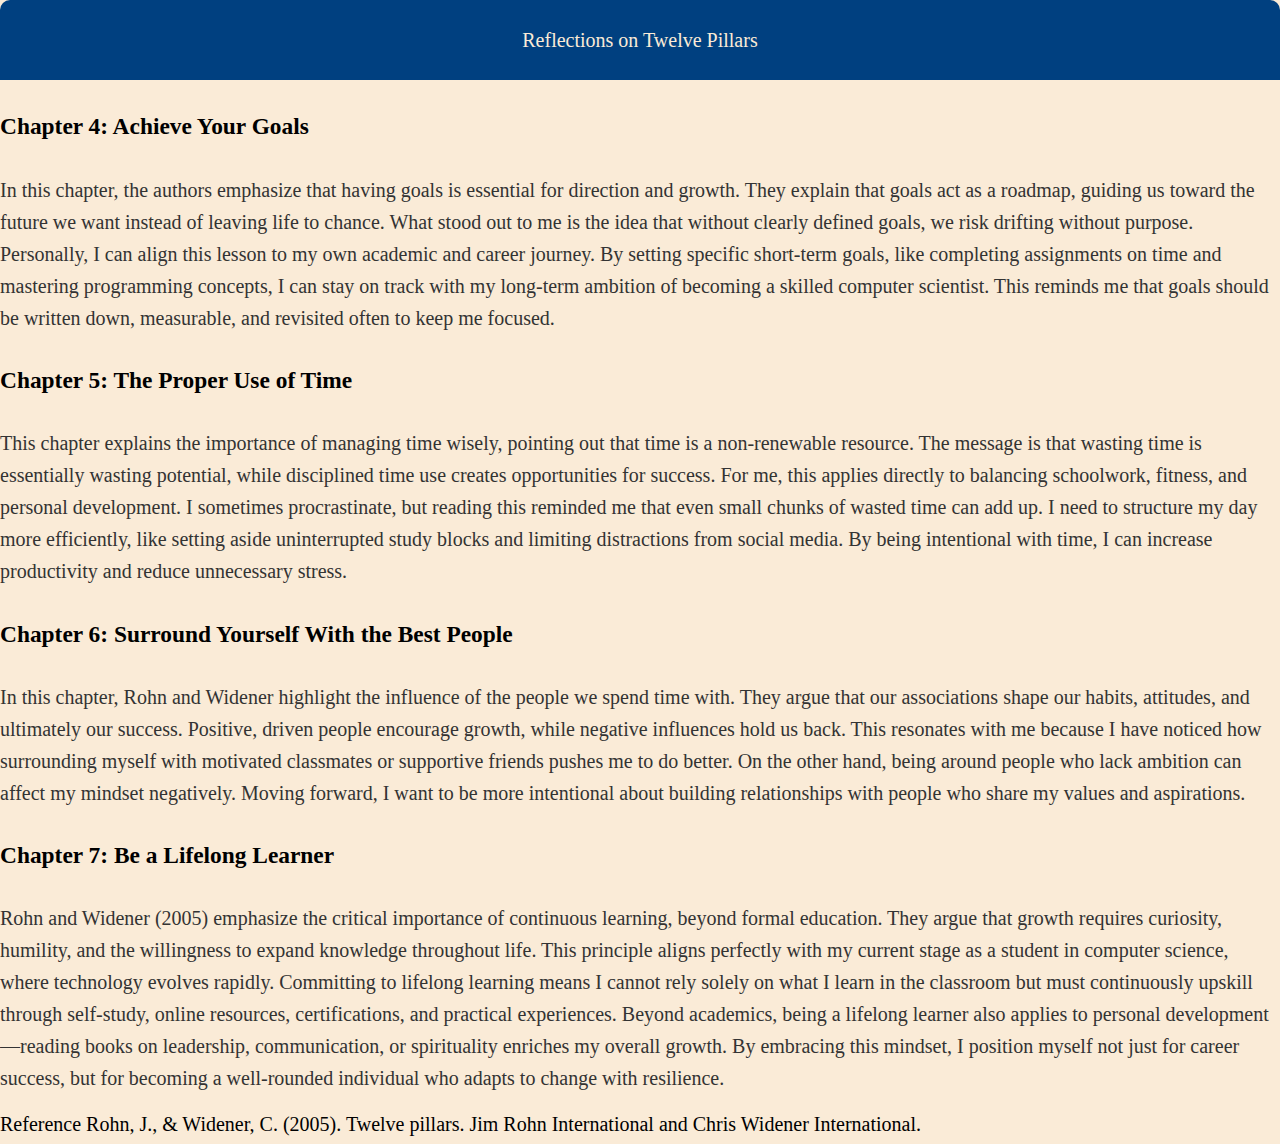
<file: PersonalDev.html>
<!DOCTYPE html>
<html>

<head>
    <title> Personal Development</title>
    <link rel="stylesheet" type="text/css" href="styles.css">

</head>
<body>
<header>  Reflections on Twelve Pillars  </header>


<h3>Chapter 4: Achieve Your Goals</h3>
<p>In this chapter, the authors emphasize that having goals is essential for direction and growth. They explain that goals act as a roadmap, guiding us toward the future we want instead of leaving life to chance. What stood out to me is the idea that without clearly defined goals, we risk drifting without purpose. Personally, I can align this lesson to my own academic and career journey. By setting specific short-term goals, like completing assignments on time and mastering programming concepts, I can stay on track with my long-term ambition of becoming a skilled computer scientist. This reminds me that goals should be written down, measurable, and revisited often to keep me focused.</p>

<h3>Chapter 5: The Proper Use of Time</h3>
<p>This chapter explains the importance of managing time wisely, pointing out that time is a non-renewable resource. The message is that wasting time is essentially wasting potential, while disciplined time use creates opportunities for success. For me, this applies directly to balancing schoolwork, fitness, and personal development. I sometimes procrastinate, but reading this reminded me that even small chunks of wasted time can add up. I need to structure my day more efficiently, like setting aside uninterrupted study blocks and limiting distractions from social media. By being intentional with time, I can increase productivity and reduce unnecessary stress.</p>

<h3>Chapter 6: Surround Yourself With the Best People</h3>
<p>In this chapter, Rohn and Widener highlight the influence of the people we spend time with. They argue that our associations shape our habits, attitudes, and ultimately our success. Positive, driven people encourage growth, while negative influences hold us back. This resonates with me because I have noticed how surrounding myself with motivated classmates or supportive friends pushes me to do better. On the other hand, being around people who lack ambition can affect my mindset negatively. Moving forward, I want to be more intentional about building relationships with people who share my values and aspirations.</p>

<h3>Chapter 7: Be a Lifelong Learner</h3>
<p>Rohn and Widener (2005) emphasize the critical importance of continuous learning, beyond formal education. They argue that growth requires curiosity, humility, and the willingness to expand knowledge throughout life. This principle aligns perfectly with my current stage as a student in computer science, where technology evolves rapidly. Committing to lifelong learning means I cannot rely solely on what I learn in the classroom but must continuously upskill through self-study, online resources, certifications, and practical experiences. Beyond academics, being a lifelong learner also applies to personal development—reading books on leadership, communication, or spirituality enriches my overall growth. By embracing this mindset, I position myself not just for career success, but for becoming a well-rounded individual who adapts to change with resilience.
</p>


Reference
Rohn, J., & Widener, C. (2005). Twelve pillars. Jim Rohn International and Chris Widener International.
</body>

</html>
</file>
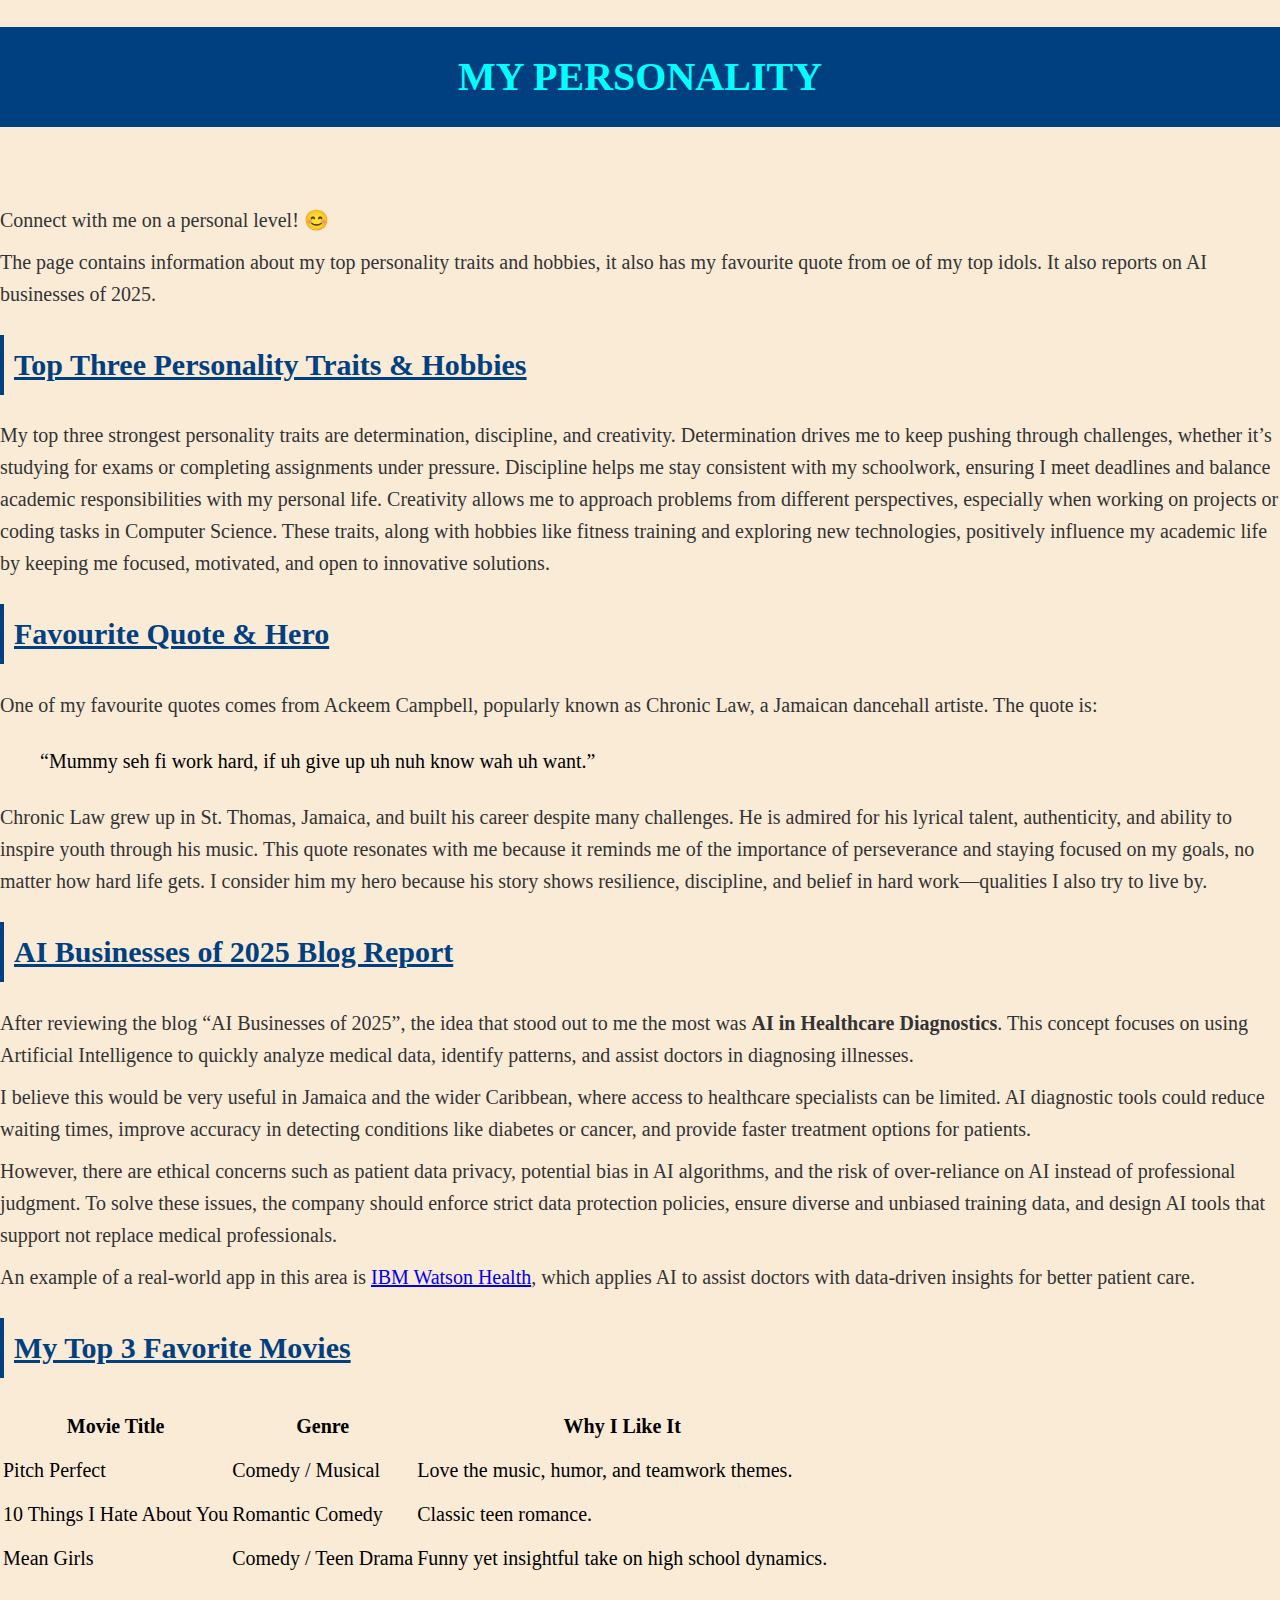
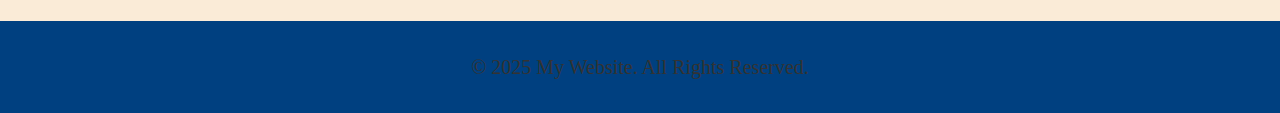
<file: Personality.html>
<!DOCTYPE html>
<html >
<head>
    
    <title>Personality</title>
    <link rel="stylesheet" type="text/css" href="styles.css">

</head>
<body>

    <center><b><h1> MY PERSONALITY</h1></b></center></br>
   
    <p>Connect with me on a personal level! &#128522;</p>
    <p>The page contains information about my top personality traits and hobbies, it also has my favourite quote from oe of my top idols. It also reports on AI businesses of 2025.</p>

    <!-- Part A -->
    <section>
        <h2> Top Three Personality Traits & Hobbies</h2>
        <p>
            My top three strongest personality traits are determination, discipline, and creativity.
            Determination drives me to keep pushing through challenges, whether it’s studying for exams
            or completing assignments under pressure. Discipline helps me stay consistent with my schoolwork,
            ensuring I meet deadlines and balance academic responsibilities with my personal life.
            Creativity allows me to approach problems from different perspectives, especially when working
            on projects or coding tasks in Computer Science. These traits, along with hobbies like fitness
            training and exploring new technologies, positively influence my academic life by keeping me focused,
            motivated, and open to innovative solutions.
        </p>
    </section>

    <!-- Part B -->
    <section>
        <h2> Favourite Quote & Hero </h2>
        <p>
            One of my favourite quotes comes from Ackeem Campbell, popularly known as Chronic Law,
            a Jamaican dancehall artiste. The quote is:
        </p>
        <blockquote>
            “Mummy seh fi work hard, if uh give up uh nuh know wah uh want.”
        </blockquote>
        <p>
            Chronic Law grew up in St. Thomas, Jamaica, and built his career despite many challenges.
            He is admired for his lyrical talent, authenticity, and ability to inspire youth through his music.
            This quote resonates with me because it reminds me of the importance of perseverance and staying
            focused on my goals, no matter how hard life gets. I consider him my hero because his story shows
            resilience, discipline, and belief in hard work—qualities I also try to live by.
        </p>
    </section>

    <!-- Part C -->
    <section>
        <h2>AI Businesses of 2025 Blog Report </h2>
        <p>
            After reviewing the blog “AI Businesses of 2025”, the idea that stood out to me the most was
            <strong>AI in Healthcare Diagnostics</strong>. This concept focuses on using Artificial Intelligence
            to quickly analyze medical data, identify patterns, and assist doctors in diagnosing illnesses.
        </p>
        <p>
            I believe this would be very useful in Jamaica and the wider Caribbean, where access to healthcare
            specialists can be limited. AI diagnostic tools could reduce waiting times, improve accuracy in detecting
            conditions like diabetes or cancer, and provide faster treatment options for patients.
        </p>
        <p>
            However, there are ethical concerns such as patient data privacy, potential bias in AI algorithms,
            and the risk of over-reliance on AI instead of professional judgment. To solve these issues, the
            company should enforce strict data protection policies, ensure diverse and unbiased training data,
            and design AI tools that support not replace medical professionals.
        </p>
        <p>
            An example of a real-world app in this area is
            <a href="https://www.ibm.com/watson-health" target="_blank">IBM Watson Health</a>,
            which applies AI to assist doctors with data-driven insights for better patient care.
        </p>
    </section>
    <!-- Part D -->
<section>
    <h2>My Top 3 Favorite Movies</h2>
    <table>
        <thead>
            <tr>
                <th>Movie Title</th>
                <th>Genre</th>
                <th>Why I Like It</th>
            </tr>
        </thead>
        <tbody>
            <tr>
                <td>Pitch Perfect</td>
                <td>Comedy / Musical</td>
                <td>Love the music, humor, and teamwork themes.</td>
            </tr>
            <tr>
                <td>10 Things I Hate About You</td>
                <td>Romantic Comedy</td>
                <td>Classic teen romance.</td>
            </tr>
            <tr>
                <td>Mean Girls</td>
                <td>Comedy / Teen Drama</td>
                <td>Funny yet insightful take on high school dynamics.</td>
            </tr>
        </tbody>
    </table>
</section>

    <footer>
        <p>&copy; 2025 My Website. All Rights Reserved.</p>
    </footer>

</body>
</html>
</file>
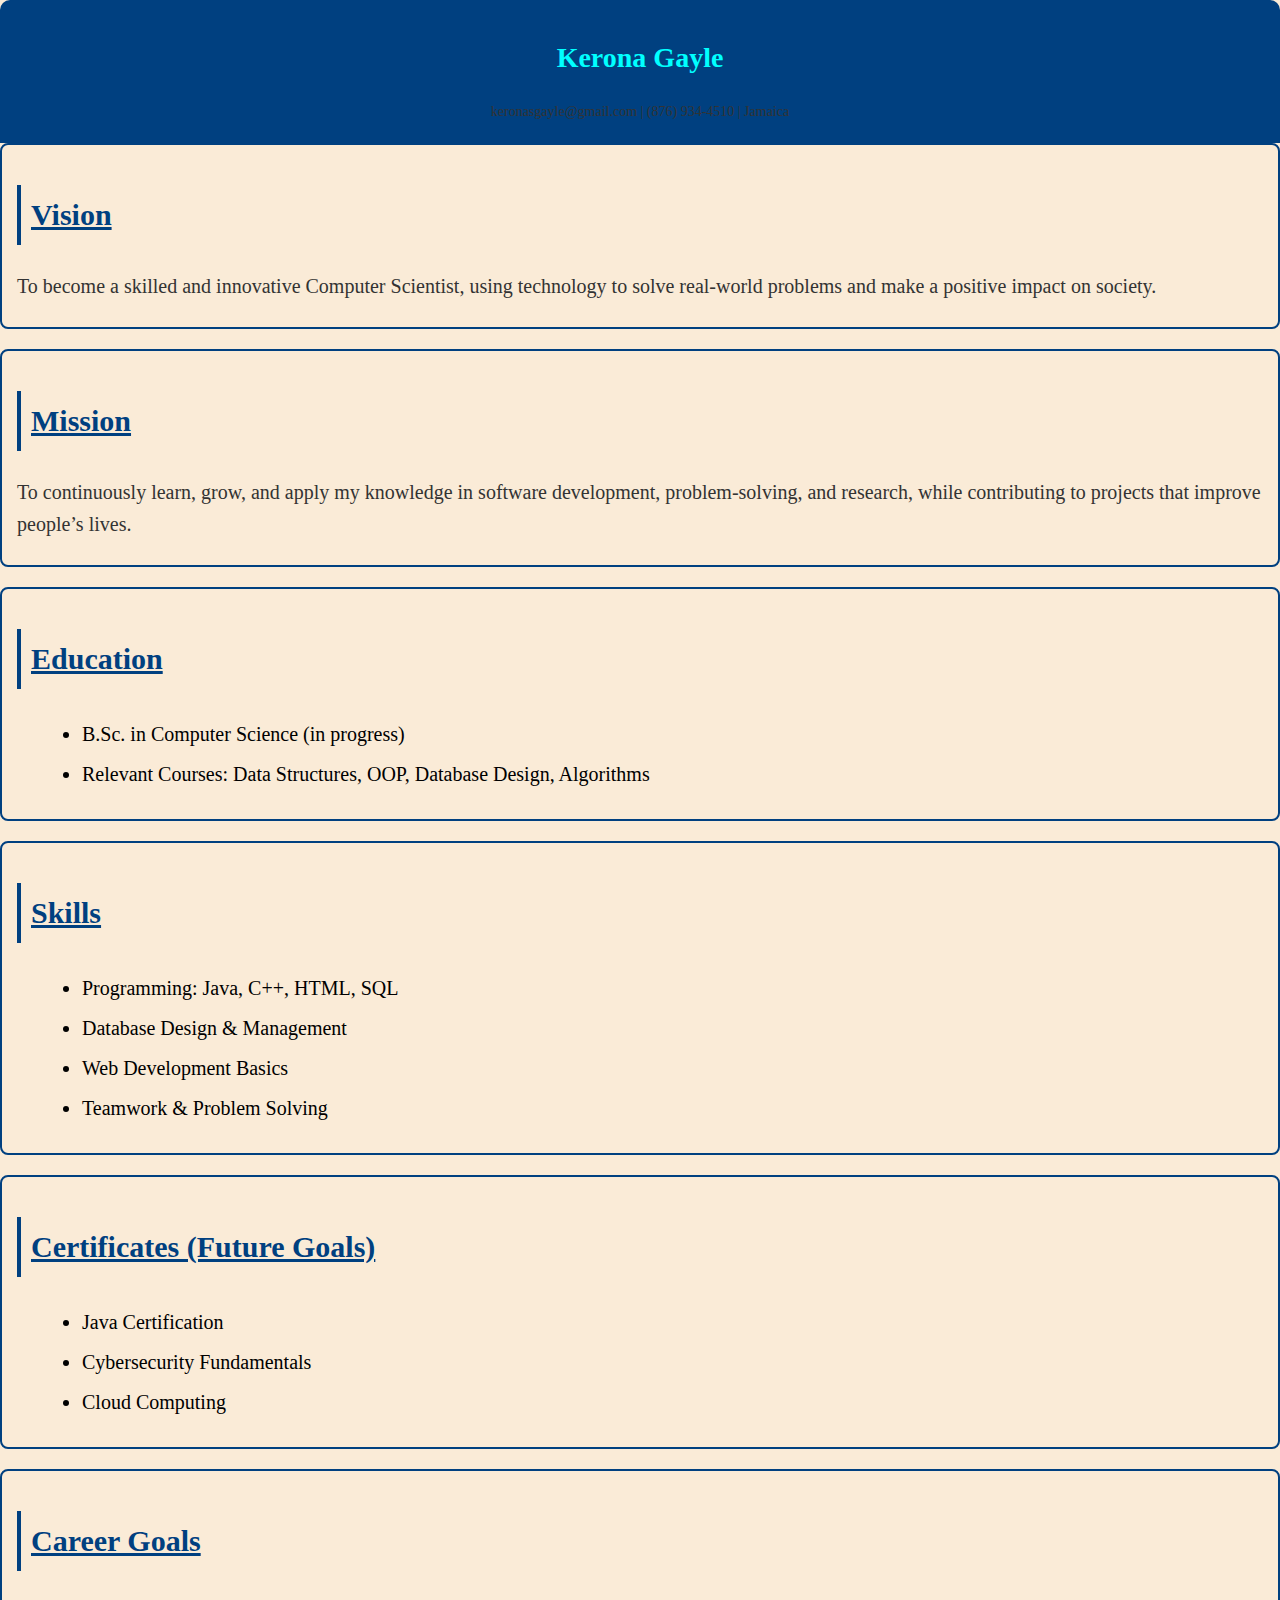
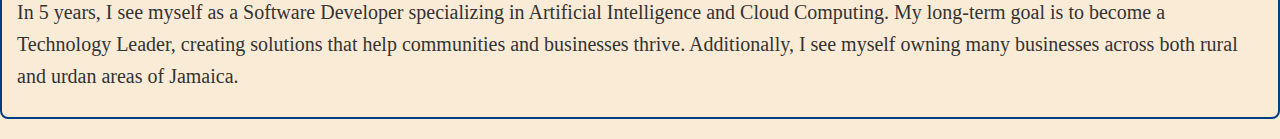
<file: Resume.html>
<!DOCTYPE html>
<html>
<head>
    <title>Future Resume - Kerona Gayle</title>
    <link rel="stylesheet" type="text/css" href="styles.css">

</head>
<body>
    <div class="container">
        <header>
            <h1>Kerona Gayle</h1>
            <p>keronasgayle@gmail.com | (876) 934-4510 | Jamaica</p>
        </header>

        <div class="section">
            <h2>Vision</h2>
            <p>To become a skilled and innovative Computer Scientist, using technology to solve real-world problems and make a positive impact on society.</p>
        </div>

        <div class="section">
            <h2>Mission</h2>
            <p>To continuously learn, grow, and apply my knowledge in software development, problem-solving, and research, while contributing to projects that improve people’s lives.</p>
        </div>
        <div class="section">
            <h2>Education</h2>
            <ul>
                <li>B.Sc. in Computer Science (in progress)</li>
                <li>Relevant Courses: Data Structures, OOP, Database Design, Algorithms</li>
            </ul>
        </div>

        <div class="section">
            <h2>Skills</h2>
            <ul>
                <li>Programming: Java, C++, HTML, SQL</li>
                <li>Database Design & Management</li>
                <li>Web Development Basics</li>
                <li>Teamwork & Problem Solving</li>
            </ul>
        </div>

        <div class="section">
            <h2>Certificates (Future Goals)</h2>
            <ul>
                <li>Java Certification</li>
                <li>Cybersecurity Fundamentals</li>
                <li>Cloud Computing </li>
            </ul>
        </div>

        <div class="section">
            <h2>Career Goals</h2>
            <p>In 5 years, I see myself as a Software Developer specializing in Artificial Intelligence and Cloud Computing. My long-term goal is to become a Technology Leader, creating solutions that help communities and businesses thrive. Additionally, I see myself owning many businesses across both rural and urdan areas of Jamaica. </p>
        </div>
    </div>
</body>
</html>
</file>
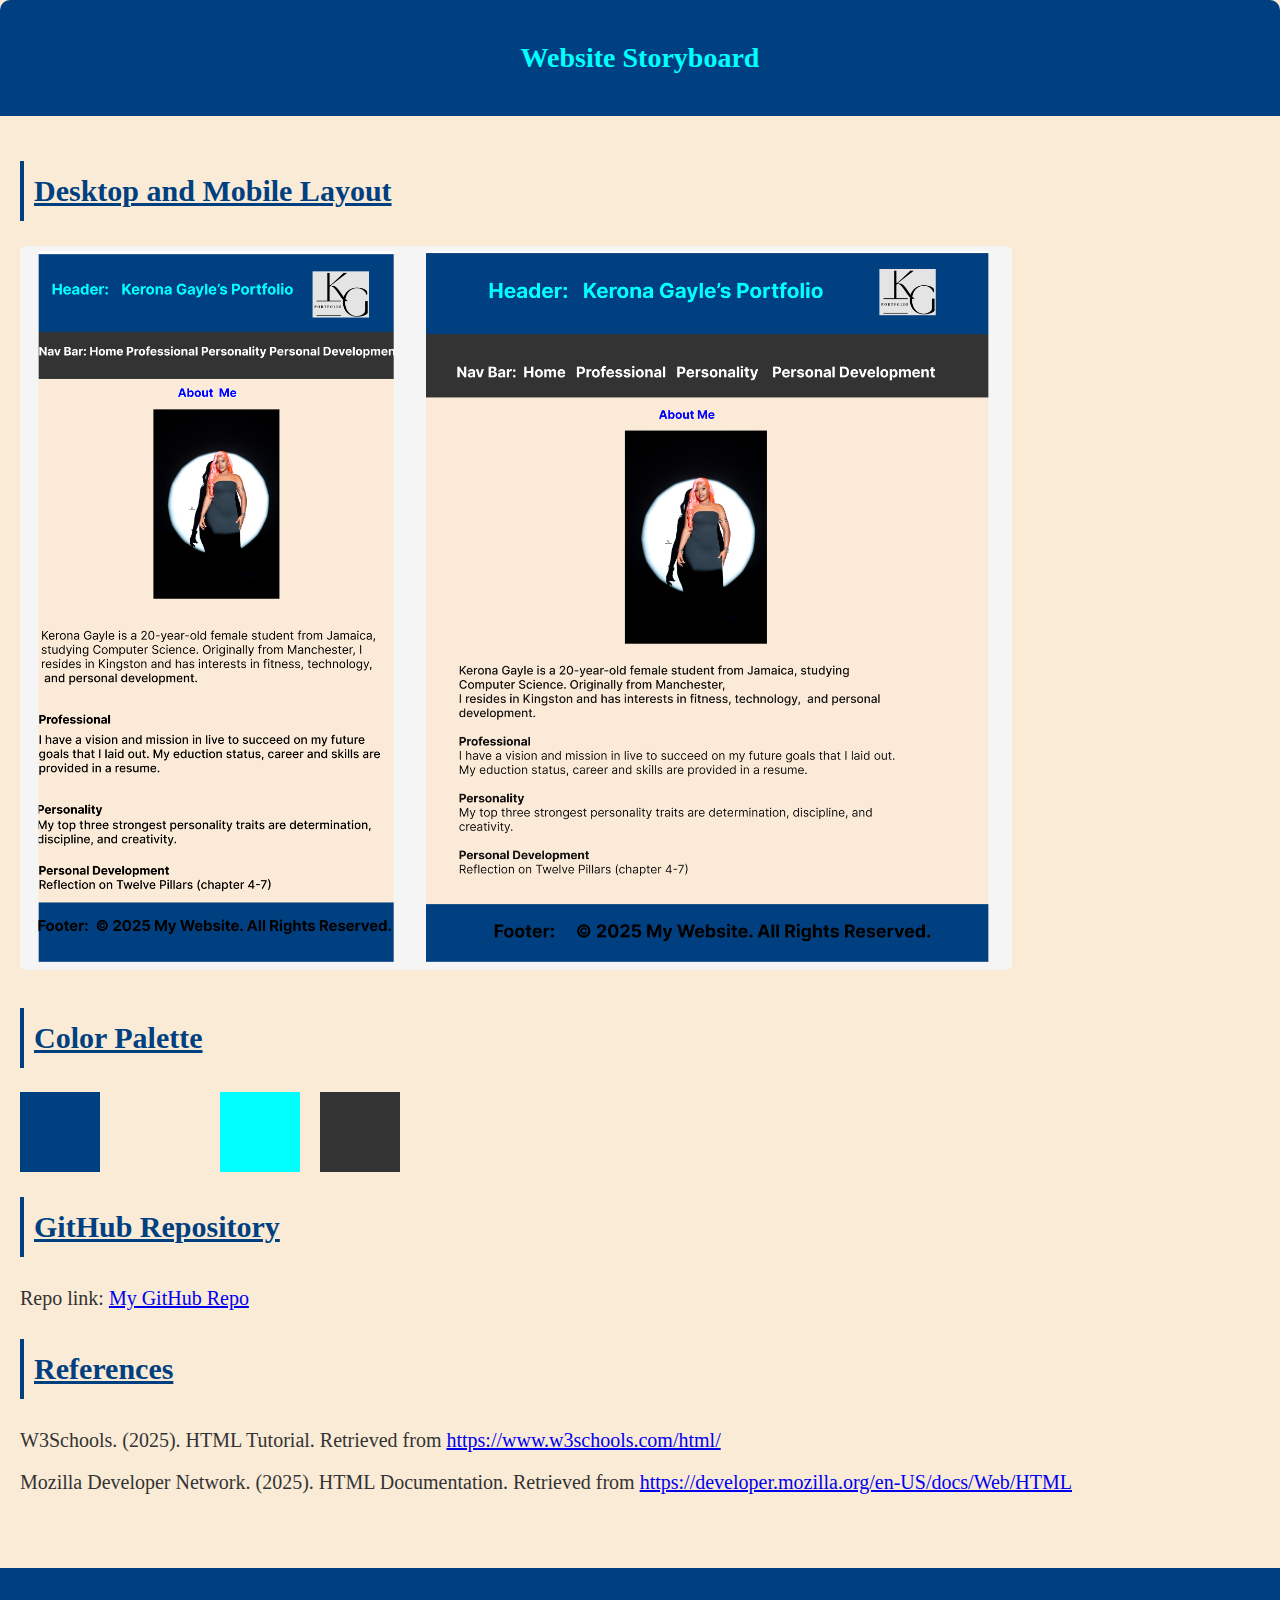
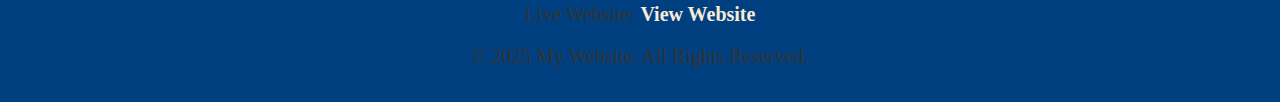
<file: StoryBoard.html>
<!DOCTYPE html>
<html>
<head>
    <title>Storyboard</title>
    <link rel="stylesheet" href="styles.css">
</head>
<body>

<header>
    <h1>Website Storyboard</h1>
</header>

<main class="content">
    <section>
        <h2>Desktop and Mobile Layout</h2>
        <img src="Storyboard-2305771.png" alt="Desktop wireframe layout" width="80%">
    </section>

    <section>
        <h2>Color Palette</h2>
        <div style="display:flex; gap:20px;">
            <div style="width:80px; height:80px; background:#004080;"></div>
            <div style="width:80px; height:80px; background:#FAEBD7;"></div>
            <div style="width:80px; height:80px; background:aqua;"></div>
            <div style="width:80px; height:80px; background:#333;"></div>
        </div>
    </section>

    <section>
        <h2>GitHub Repository</h2>
        <p>Repo link: <a href="https://keronagayle.github.io/My-Website-Portfolio/" target="_blank">My GitHub Repo</a></p>
    </section>

    <section>
        <h2>References</h2>
        <p>W3Schools. (2025). HTML Tutorial. Retrieved from 
            <a href="https://www.w3schools.com/html/" target="_blank">https://www.w3schools.com/html/</a>
        </p>
        <p>Mozilla Developer Network. (2025). HTML Documentation. Retrieved from 
            <a href="https://developer.mozilla.org/en-US/docs/Web/HTML" target="_blank">https://developer.mozilla.org/en-US/docs/Web/HTML</a>
        </p>
    </section>
</main>

<footer>
        <p>
            Live Website: 
            <a href="https://keronagayle.github.io/My-Website-Portfolio/" target="_blank">View Website</a>
        </p>
    
    <p>&copy; 2025 My Website. All Rights Reserved.</p>
</footer>

</body>
</html>
</file>
<file: styles.css>
/* ========== Root Variables ========== */
:root {
    --primary-color: #004080;
    --secondary-color: #FAEBD7;
    --accent-color: aqua;
    --text-color: #333;
    --light-bg: #eef2f7;
}

/* ========== General Page Styling ========== */
body {
    font-family: 'Times New Roman', Times, serif;
    font-size: 20px;
    line-height: 2;
    margin: 0;
    padding: 0;
    background-color: var(--secondary-color);
}

/* ========== Header ========== */
header {
    background: var(--primary-color);
    color: var(--secondary-color);
    padding: 20px;
    text-align: center;
    border-radius: 10px 10px 0 0;
}
header h1 {
    margin: 0;
    font-size: 28px;
}
header p {
    margin: 5px 0 0;
    font-size: 14px;
}

/* ========== Navigation ========== */
nav {
    background: #333;
    padding: 10px;
    text-align: center;
}
nav a {
    color: white;
    margin: 0 15px;
    text-decoration: none;
}
nav a:hover {
    text-decoration: underline;
    color: yellow; /* extra hover effect */
}

/* ========== Content Area ========== */
.content {
    padding: 20px;
}
.section {
    margin-bottom: 20px;
    border: 2px solid var(--primary-color); /* border requirement */
    padding: 15px;
    border-radius: 8px;
}

/* ========== Headings ========== */
h1 {
    color: var(--accent-color);
    background-color: var(--primary-color);
    padding: 10px;
}
h2 {
    color: var(--primary-color);
    border-left: 4px solid var(--primary-color);
    padding-left: 10px;
    margin-top: 25px;
    text-decoration: underline;
}

/* ========== Lists & Paragraphs ========== */
ul {
    margin: 10px 0 10px 25px;
}
p {
    margin: 10px 0;
    line-height: 1.6;
    color: var(--text-color);
}

/* ========== Footer ========== */
footer {
    background-color: #004080;
    color: white;
    text-align: center;
    padding: 20px 0;
    margin-top: 40px;
}
footer a {
    color: #FAEBD7;
    text-decoration: none;
    font-weight: bold;
}
footer a:hover {
    text-decoration: underline;
}

/* ========== Images ========== */
img {
    border-radius: 6px;
    max-width: 100%;
    height: auto;
}

/* ========== Favorite Media Cards (Grid Layout) ========== */
.favorite-media {
    width: 90%;
    max-width: 1000px;
    margin: 0 auto 40px auto;
    text-align: center;
}

.favorite-media h2 {
    font-family: 'Times New Roman', Times, serif;
    margin-bottom: 20px;
}

.favorite-media .media-cards {
    display: grid; /* CSS Grid layout */
    grid-template-columns: repeat(auto-fit, minmax(220px, 1fr));
    gap: 20px;
}

.favorite-media .card {
    background-color: var(--secondary-color);
    padding: 15px;
    border-radius: 12px;
    text-align: center;
    box-shadow: 0 4px 6px rgba(0,0,0,0.1);
    transition: transform 0.3s ease;
}

.favorite-media .card:hover {
    transform: translateY(-5px);
}

.favorite-media .card img {
    width: 100%;
    height: auto;
    border-radius: 8px;
}

.favorite-media .card h3 {
    margin: 10px 0 5px 0;
    font-size: 18px;
}

.favorite-media .card p {
    font-size: 14px;
    color: var(--text-color);
}

/* ========== Responsive Design ========== */
@media (max-width: 768px) {
    body {
        font-size: 16px;
        line-height: 1.5;
    }
    .container {
        width: 90%;
        padding: 15px;
    }
    nav a {
        display: block;
        margin: 10px 0;
    }

    /* Stack media cards vertically on smaller screens */
    .favorite-media .media-cards {
        grid-template-columns: 1fr;
    }
    /* Favorite Movies Table */
section table {
    width: 90%;
    max-width: 800px;
    margin: 20px auto;
    border-collapse: collapse; /* ensures borders between cells are joined */
    font-family: 'Arial', sans-serif;
    border: 2px solid var(--primary-color); /* outer border of the table */
}

section th, section td {
    border: 1px solid var(--primary-color); /* borders for each cell */
    padding: 12px;
    text-align: center;
}

section th {
    background-color: var(--primary-color);
    color: var(--secondary-color);
}

section td {
    background-color: var(--secondary-color);
    color: var(--text-color);
}

section tr:nth-child(even) td {
    background-color: #f0e6d2; /* alternating row color for readability */
}

section tr:hover td {
    background-color: #d0e0f0; /* optional hover effect for rows */
}

}
</file>
